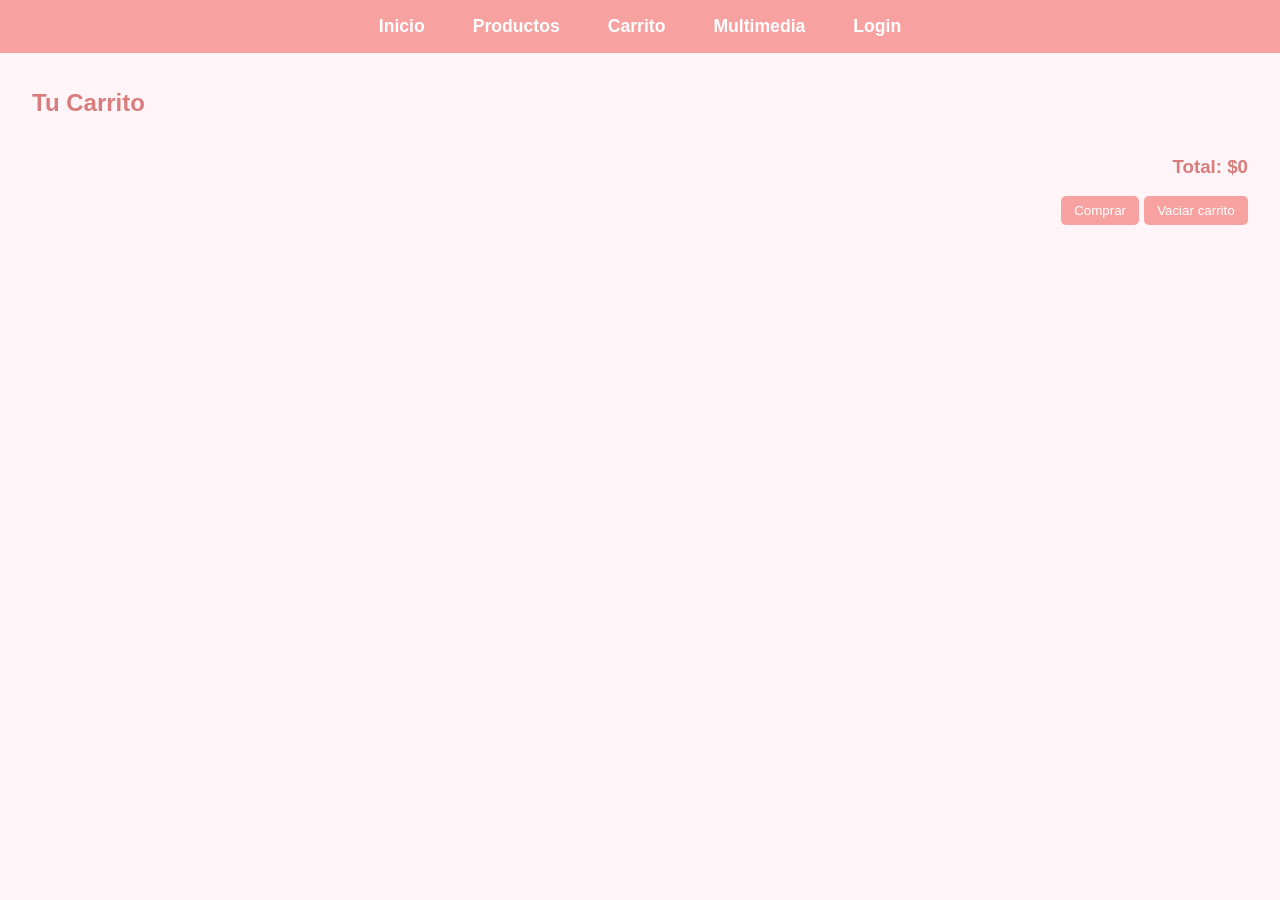
<file: Proyecto/carrito.html>
<!DOCTYPE html>
<html lang="es">
<head>
    <meta charset="UTF-8">
    <meta name="viewport" content="width=device-width, initial-scale=1.0">
    <title>Carrito - Atalaya Postres</title>
    <link rel="stylesheet" href="css/estilos.css">
    <link rel="stylesheet" href="css/menu.css">
    <link rel="stylesheet" href="css/carrito.css">
</head>
<body>
    <header>
        <nav class="menu">
            <a href="index.html">Inicio</a>
            <a href="productos.html">Productos</a>
            <a href="carrito.html">Carrito</a>
            <a href="multimedia.html">Multimedia</a>
            <a href="login.html">Login</a>
        </nav>
    </header>

    <main>
        <h2>Tu Carrito</h2>
        <div id="carritoContainer">
          
        </div>
        <div class="total">
            <h3>Total: $<span id="totalPrecio">0</span></h3>
            <button id="comprarBtn">Comprar</button>
             <button onclick="vaciarCarrito()">Vaciar carrito</button>
        </div>
    </main>
    <script src="js/carrito.js"></script>
</body>
</html>
</file>
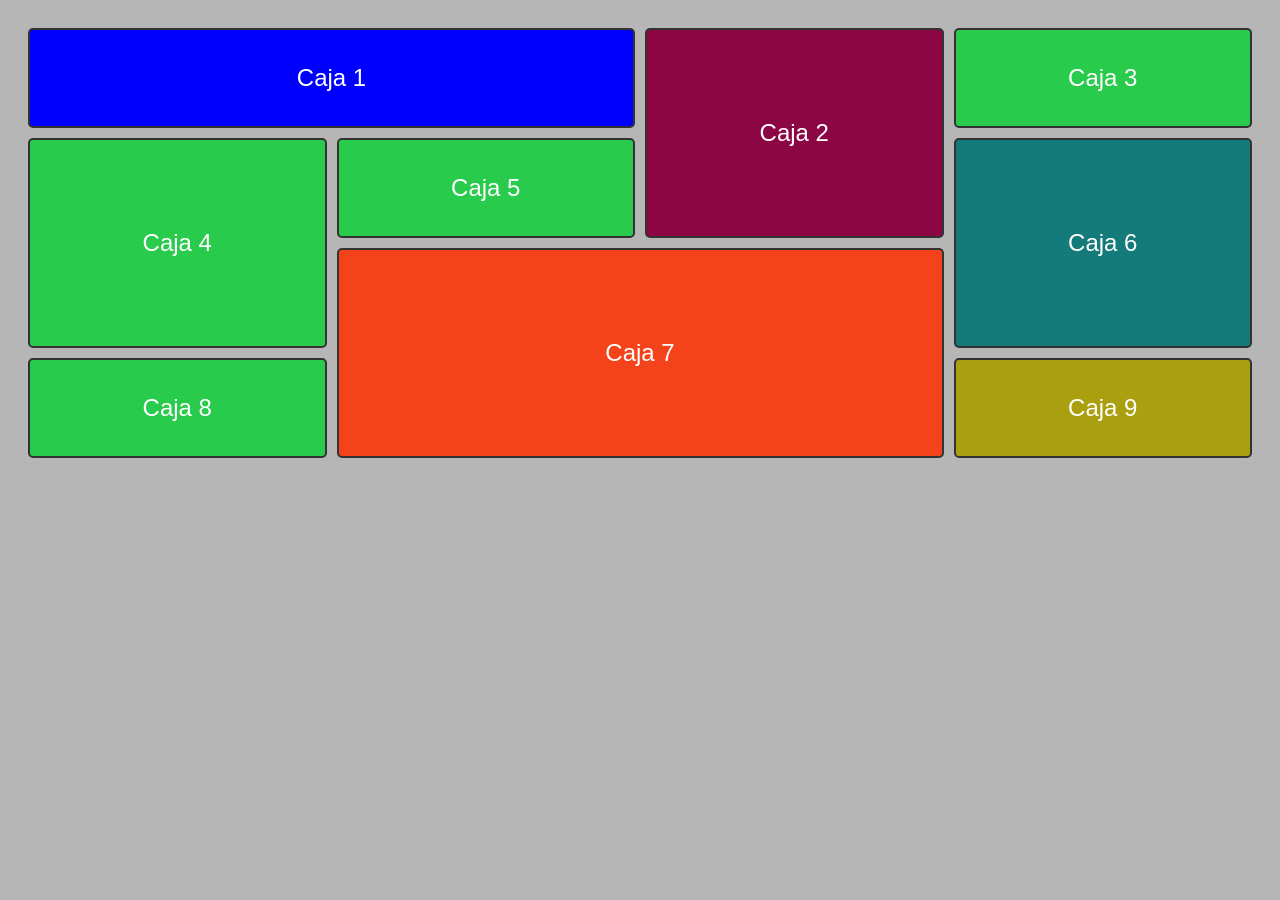
<file: Proyecto/grid.html>
<!DOCTYPE html>
<html>
<head>
    <meta charset="UTF-8">
    <meta name="viewport" content="width=device-width, initial-scale=1.0">
    <title>Ejercicio Grid</title>
    <link rel="stylesheet" href="css/grid.css">
</head>
<body>
    <div class="contenedorGrid">

        <div class="caja caja1">Caja 1</div>

        <div class="caja caja2">Caja 2</div>

        <div class="caja caja3">Caja 3</div>

        <div class="caja caja4">Caja 4</div>

        <div class="caja caja5">Caja 5</div>

        <div class="caja caja6">Caja 6</div>

        <div class="caja caja7">Caja 7</div>

        <div class="caja caja8">Caja 8</div>

        <div class="caja caja9">Caja 9</div>

    </div>
</body>
</html>
</file>
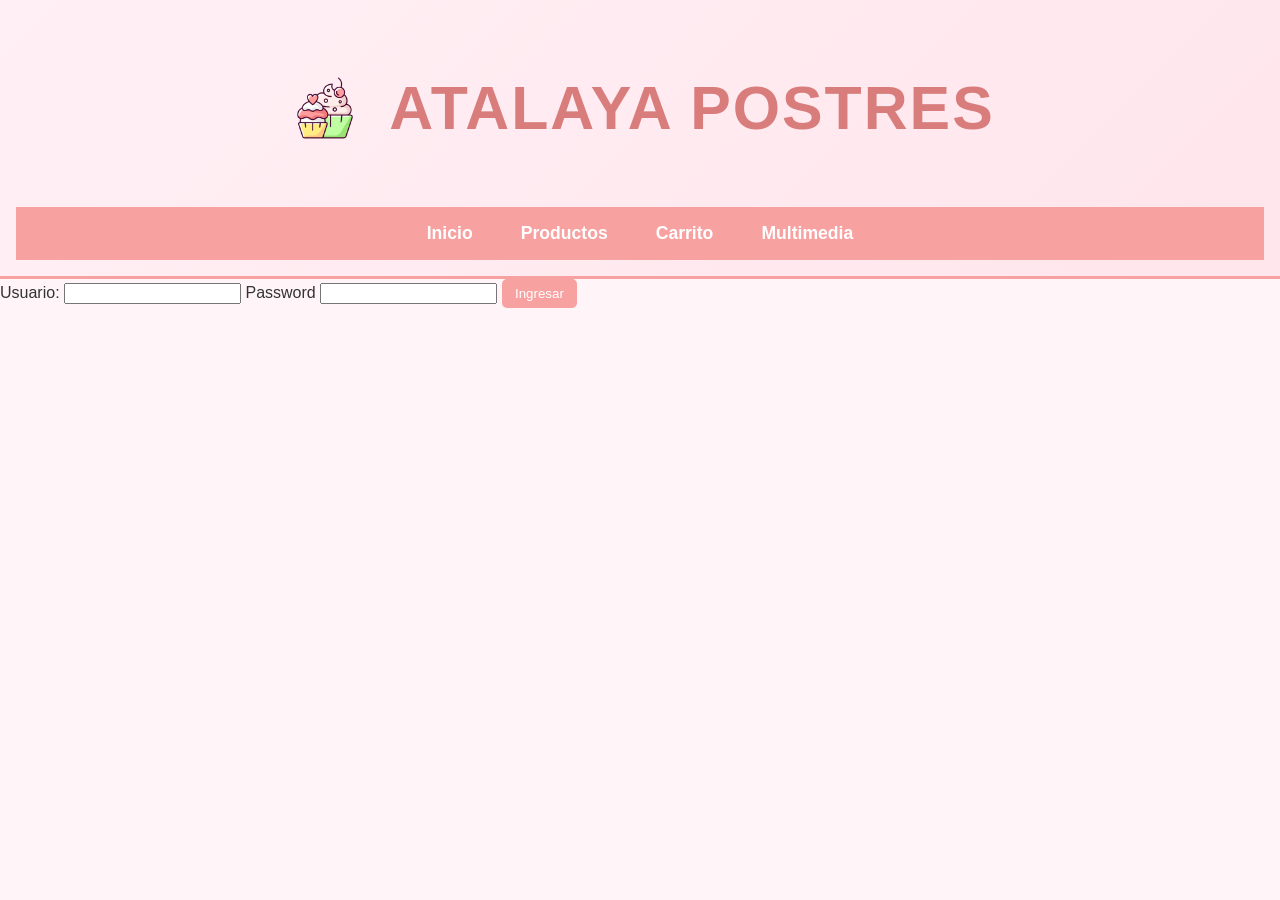
<file: Proyecto/login.html>
<!DOCTYPE html>
<html lang="en">
<head>
    <meta charset="UTF-8">
    <meta name="viewport" content="width=device-width, initial-scale=1.0">
    <title>login</title>
        <link rel="stylesheet" href="css/estilos.css">
    <link rel="stylesheet" href="css/menu.css">
</head>
<body>
    <header class="header-principal">
    
    <div class="titulo-marca">
        <img src="img/icono.png" alt="Logo" class="logo-img">
        <h1>Atalaya Postres</h1>
    </div>

    <nav class="menu">
        <a href="index.html">Inicio</a>
        <a href="productos.html">Productos</a>
        <a href="carrito.html">Carrito</a>
        <a href="multimedia.html">Multimedia</a>
      
    </nav>

</header>

    <form id="formLogin">

        <label>Usuario:</label>
        <input  type="text" id="usuario" required>

        <label>Password</label>
        <input type="password" id="password" required>

        <button type="submit" >Ingresar</button>


    </form>

    <p id="mensaje"></p>

<script src="js/login.js"></script>

</body>
</html>
</file>
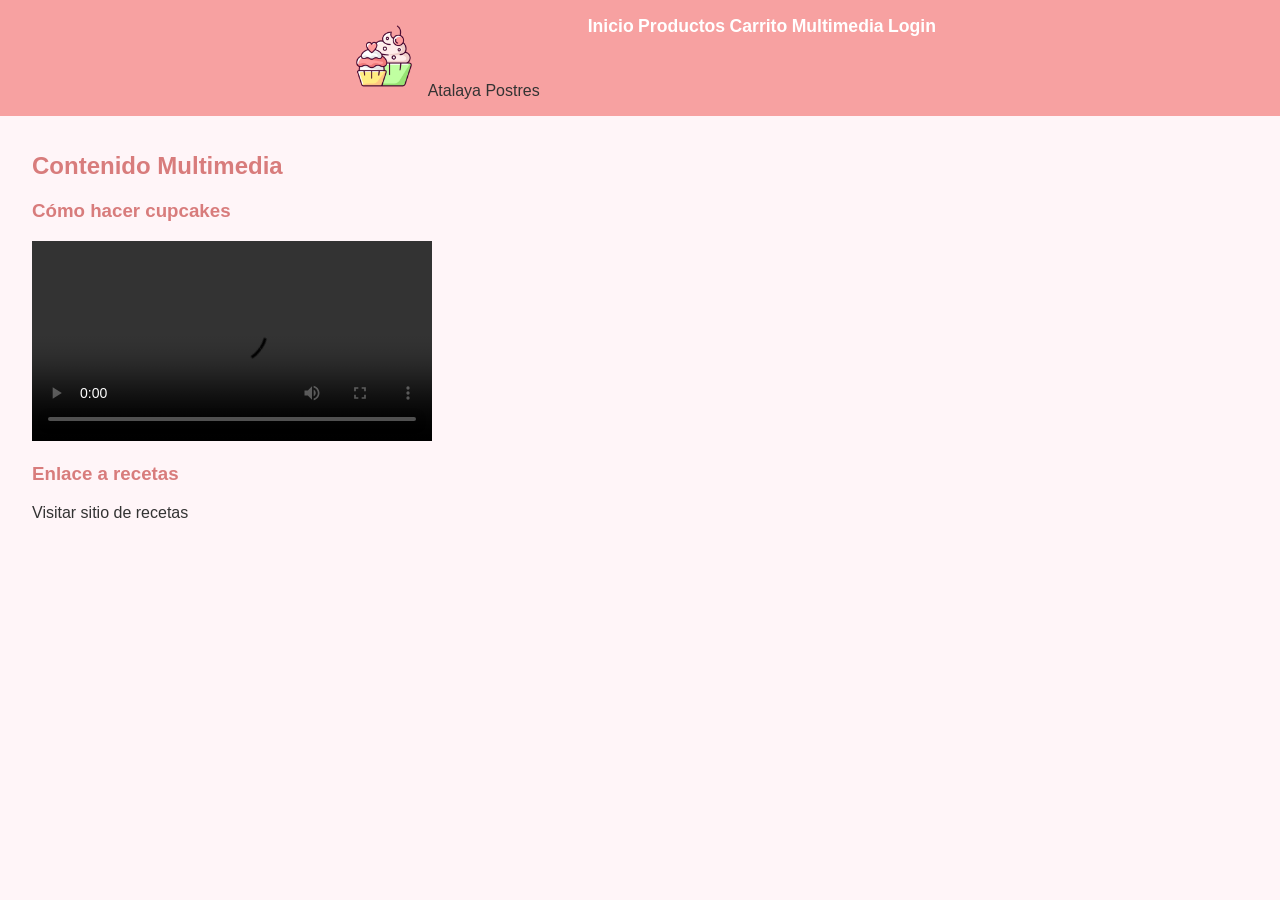
<file: Proyecto/multimedia.html>
<!DOCTYPE html>
<html lang="es">
<head>
    <meta charset="UTF-8">
    <meta name="viewport" content="width=device-width, initial-scale=1.0">
    <title>Multimedia - Atalaya Postres</title>
    <link rel="stylesheet" href="css/estilos.css">
    <link rel="stylesheet" href="css/menu.css">
</head>
<body>
    <header>
        <nav class="menu">
            <div class="logo">
                <img src="img/icono.png" alt="Atalaya Postres" class="logo-img">
                <span>Atalaya Postres</span>
            </div>
            <div class="menu-links">
                <a href="index.html">Inicio</a>
                <a href="productos.html">Productos</a>
                <a href="carrito.html">Carrito</a>
                <a href="multimedia.html">Multimedia</a>
                <a href="login.html">Login</a>
            </div>
        </nav>
    </header>

    <main>
        <h2>Contenido Multimedia</h2>
        <div class="multimedia-grid">
            <div class="video-card">
                <h3>Cómo hacer cupcakes</h3>
                <video controls width="400">
                    <source src="https://www.w3schools.com/html/mov_bbb.mp4" type="video/mp4">
                </video>
            </div>
            <div class="video-card">
                <h3>Enlace a recetas</h3>
                <a href="https://www.recetaspostres.com" target="_blank">Visitar sitio de recetas</a>
            </div>
        </div>
    </main>
</body>
</html>
</file>
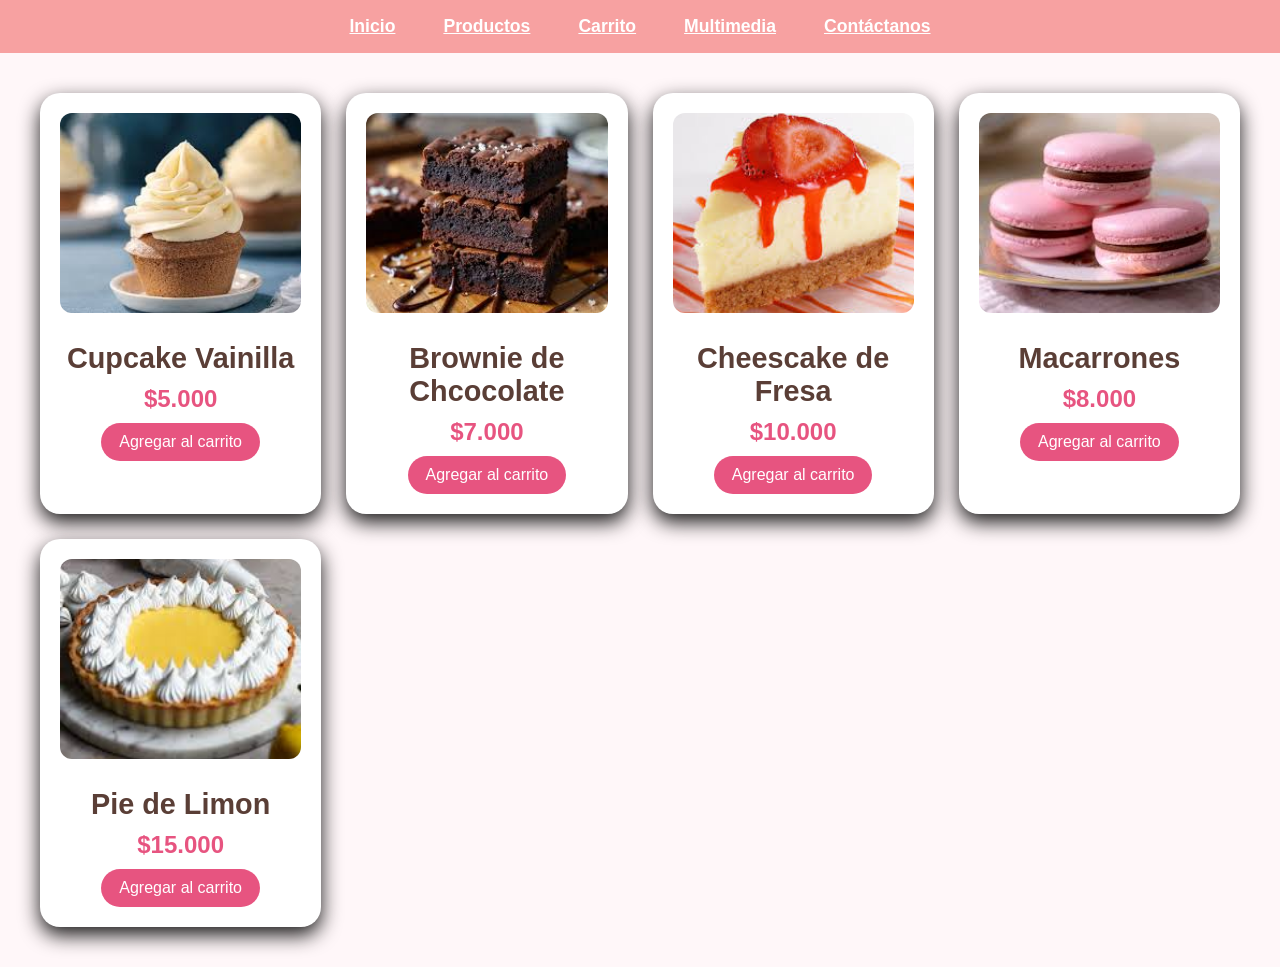
<file: Proyecto/productos.html>
<!DOCTYPE html>
<html>
<head>
    <meta charset="UTF-8">
    <meta name="viewport" content="width=device-width, initial-scale=1.0">
    <title>Document</title>
    <link rel="stylesheet" href="css/productos.css">
    <link rel="stylesheet" href="css/menu.css">

</head>

<body>
     <nav class="menu">
        <a href="index.html">Inicio</a>
        <a href="productos.html">Productos</a>
        <a href="carrito.html">Carrito</a>
        <a href="multimedia.html">Multimedia</a>
        <a href="contact.html">Contáctanos</a>
    </nav>

    <main>
        <section id="productosGrid">
            <div class="producto-card">
                <img src="img/postre1.jpg" alt="Cupcake">
                <h3>Cupcake Vainilla</h3>
                <p>$5.000</p>
                <button onclick="agregarAlCarrito(1)">Agregar al carrito</button>
            </div>

            <div class="producto-card">
                <img src="img/postre2.jpg" alt="Brownie">
                <h3>Brownie de Chcocolate</h3>
                <p>$7.000</p>
                <button onclick="agregarAlCarrito(2)">Agregar al carrito</button>
            </div>

            <div class="producto-card">
                <img src="img/postre3.jpg" alt="Cheescake">
                <h3>Cheescake de Fresa</h3>
                <p>$10.000</p>
                <button onclick="agregarAlCarrito(3)">Agregar al carrito</button>
            </div>

            <div class="producto-card">
                <img src="img/postre4.jpg" alt="Macarrones">
                <h3>Macarrones</h3>
                <p>$8.000</p>
                <button>Agregar al carrito</button>
            </div>

            <div class="producto-card">
                <img src="img/postre5.jpg" alt="Pie">
                <h3>Pie de Limon</h3>
                <p>$15.000</p>
                <button>Agregar al carrito</button>
            </div>

        </section>

    </main>
  
    <script src="js/carrito.js"></script>
</body>
</html>
</file>
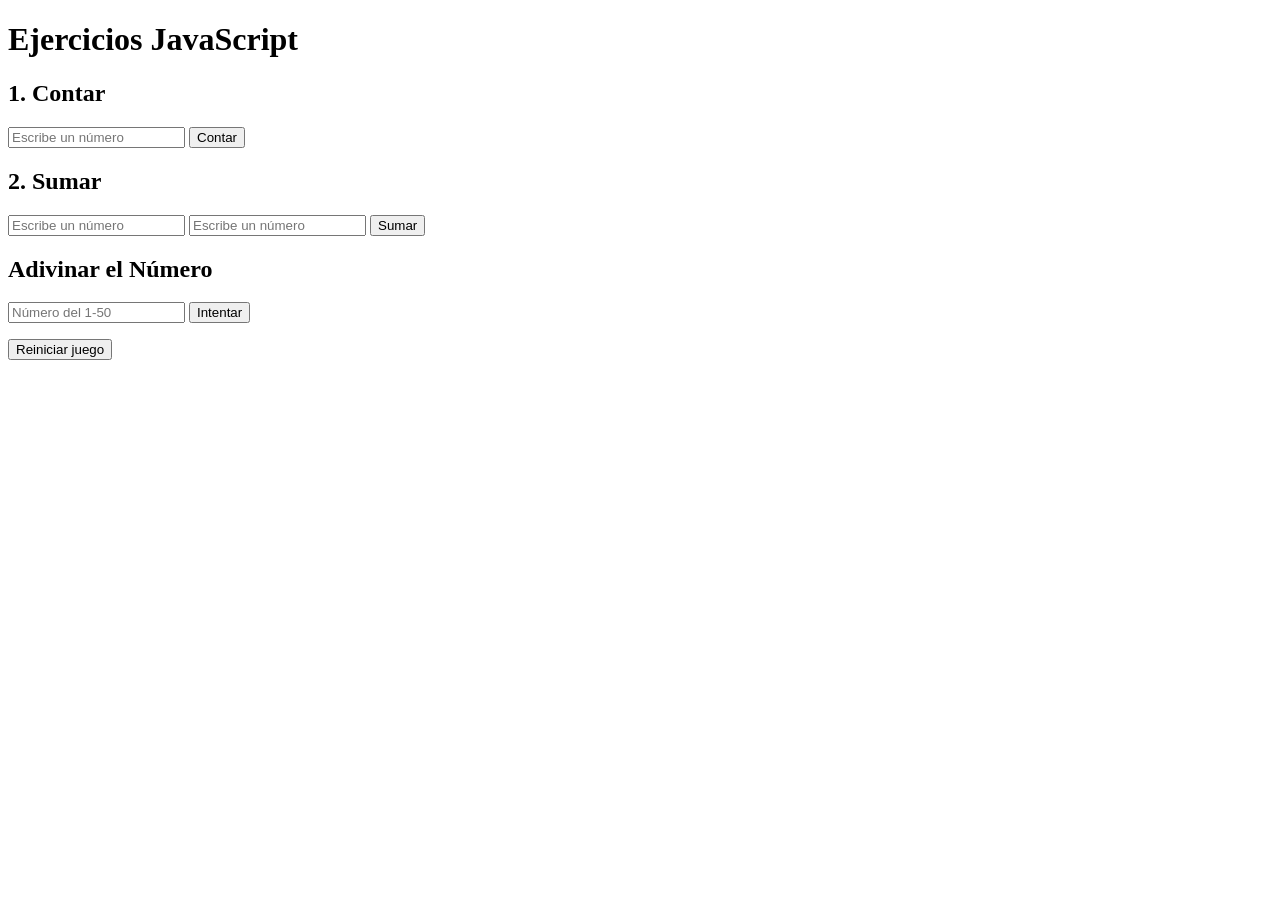
<file: Proyecto/pruebajs.html>
<!DOCTYPE html>
<html >
<head>
    <meta charset="UTF-8">
    <meta name="viewport" content="width=device-width, initial-scale=1.0">
    <title>Ejercicios</title>
    
</head>
<body>
    <h1>Ejercicios JavaScript</h1>

    <section>
        <h2>1. Contar</h2>
        <input type="number" id="numeroContar" placeholder="Escribe un número">
        <button id="btnContar">Contar</button>
        <p id="resultadoContar"></p>
    </section>

     <section>
        <h2>2. Sumar</h2>
        <input type="number" id="numero1Sumar" placeholder="Escribe un número">
        <input type="number" id="numero2Sumar" placeholder="Escribe un número">
        <button id="btnSumar">Sumar</button>
        <p id="resultadoSumar"></p>
    </section>


    <section>
        <h2>Adivinar el Número</h2>
        <input type="number" id="numeroAdivinar" placeholder="Número del 1-50"> 
        <button id="btnIntentar">Intentar</button>
        <p id="resultadoJuego"></p>
        <button id="btnReiniciar">Reiniciar juego</button>
    </section>
    
    

    <script src="js/pruebajs.js"></script>
</body>
</html>
</file>
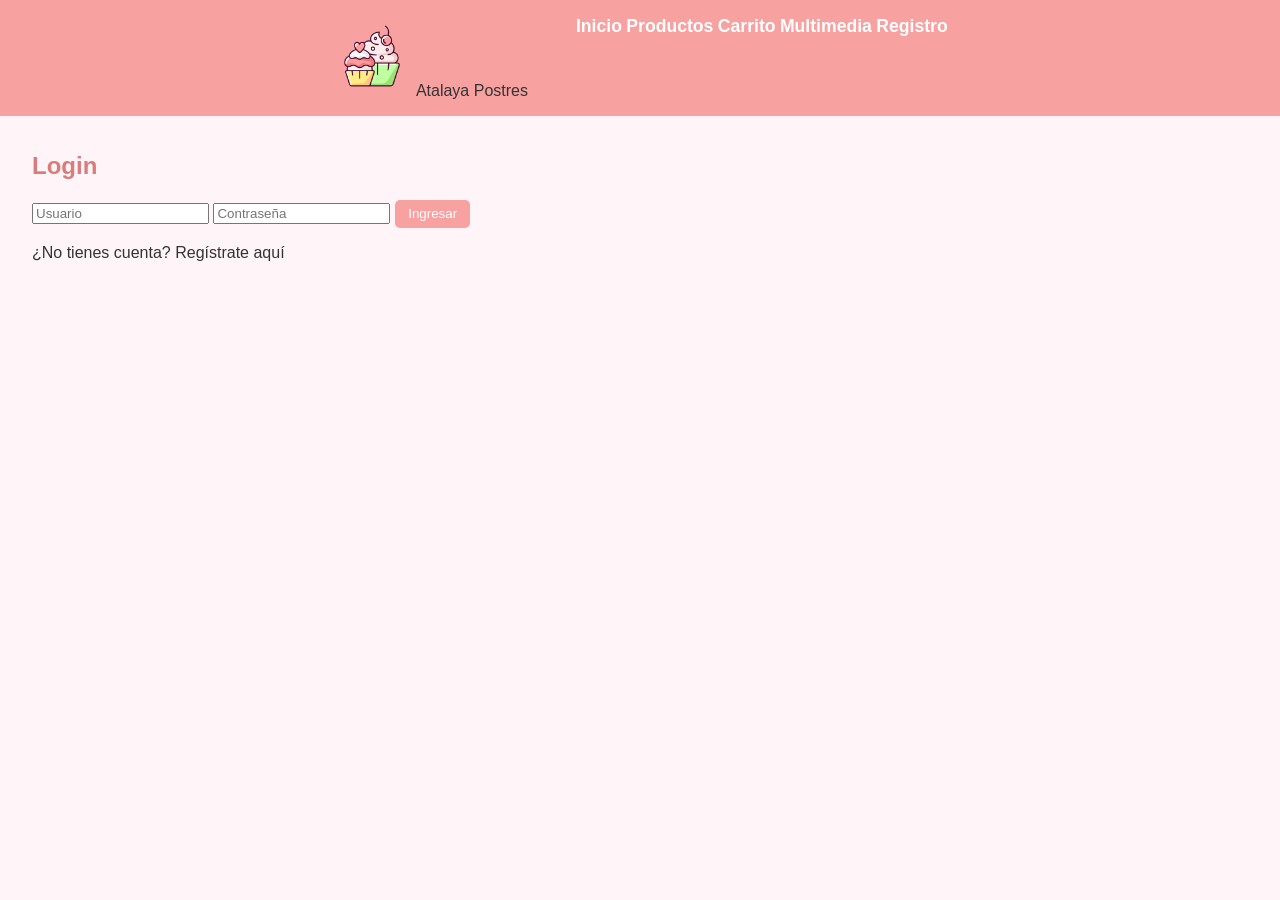
<file: Proyecto/register.html>
<!DOCTYPE html>
<html lang="es">
<head>
    <meta charset="UTF-8">
    <meta name="viewport" content="width=device-width, initial-scale=1.0">
    <title>Login - Atalaya Postres</title>
    <link rel="stylesheet" href="css/estilos.css">
    <link rel="stylesheet" href="css/menu.css">
</head>
<body>
    <header>
        <nav class="menu">
            <div class="logo">
                <img src="img/icono.png" alt="Atalaya Postres" class="logo-img">
                <span>Atalaya Postres</span>
            </div>
            <div class="menu-links">
                <a href="index.html">Inicio</a>
                <a href="productos.html">Productos</a>
                <a href="carrito.html">Carrito</a>
                <a href="multimedia.html">Multimedia</a>
                <a href="register.html">Registro</a>
            </div>
        </nav>
    </header>

    <main class="login-container">
        <h2>Login</h2>
        <form id="loginForm">
            <input type="text" id="loginUsuario" placeholder="Usuario" required>
            <input type="password" id="loginPassword" placeholder="Contraseña" required>
            <button type="submit">Ingresar</button>
        </form>
        <p>¿No tienes cuenta? <a href="register.html">Regístrate aquí</a></p>
    </main>

    <script src="js/login.js"></script>
</body>
</html>
</file>
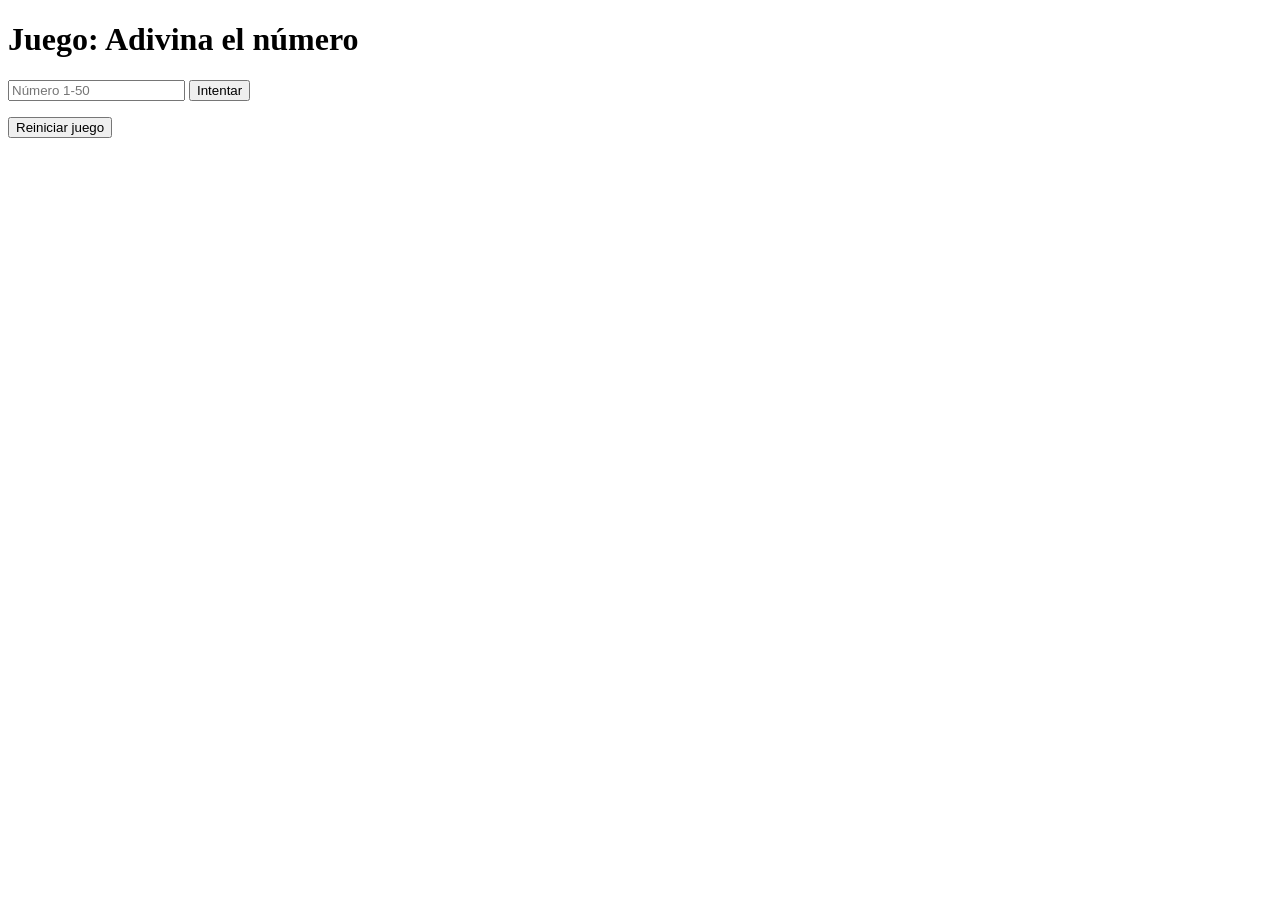
<file: Proyecto/js/a.html>
<!DOCTYPE html>
<html lang="es">
<head>
<meta charset="UTF-8">
<title>Juego Adivina el Número</title>
</head>
<body>

<h1>Juego: Adivina el número</h1>

<input type="number" id="numeroAdivinar" placeholder="Número 1-50">
<button id="btnIntentar">Intentar</button>

<p id="resultadoJuego"></p>

<button id="btnReiniciar">Reiniciar juego</button>

<script>

// Número secreto y contador de intentos
var numeroSecreto = Math.floor(Math.random() * 50) + 1;
var intentos = 0;
var maxIntentos = 5;

// Función para intentar adivinar
function intentarNumero() {

    if (intentos >= maxIntentos) {
        document.getElementById("resultadoJuego").innerHTML =
        "Ya alcanzaste el máximo de intentos. El número era " + numeroSecreto;
        return;
    }

    var numero = parseInt(document.getElementById("numeroAdivinar").value);
    var resultado = document.getElementById("resultadoJuego");

    intentos++;

    if (numero === numeroSecreto) {
        resultado.innerHTML = "¡Correcto! Adivinaste en " + intentos + " intento(s).";
    } 
    else if (numero < numeroSecreto) {
        resultado.innerHTML = "El número secreto es mayor. Intento " + intentos + " de " + maxIntentos;
    } 
    else if (numero > numeroSecreto) {
        resultado.innerHTML = "El número secreto es menor. Intento " + intentos + " de " + maxIntentos;
    } 
    else {
        resultado.innerHTML = "Ingresa un número válido.";
    }

    if (intentos === maxIntentos && numero !== numeroSecreto) {
        resultado.innerHTML = "Perdiste 😢. El número secreto era " + numeroSecreto;
    }
}

// Evento botón intentar
document.getElementById("btnIntentar").addEventListener("click", intentarNumero);

// Función para reiniciar el juego
function reiniciarbbJuego() {
    numeroSecreto = Math.floor(Math.random() * 50) + 1;
    intentos = 0;

    document.getElementById("resultadoJuego").innerHTML =
    "Juego reiniciado. Intenta adivinar el nuevo número.";

    document.getElementById("numeroAdivinar").value = "";
}

// Evento botón reiniciar
document.getElementById("btnReiniciar").addEventListener("click", reiniciarJuego);

</script>

</body>
</html>
</file>
<file: Proyecto/css/estilos.css>
/* estilos generales */
body {
    font-family: 'Arial', sans-serif;
    background-color: #fff5f8;
    color: #333;
    margin: 0;
}

h1, h2, h3 {
    color: #d87c7c;
}

a {
    text-decoration: none;
    color: inherit;
}

button {
    cursor: pointer;
    background-color: #f7a1a1;
    border: none;
    padding: 0.5em 1em;
    color: white;
    border-radius: 5px;
    transition: 0.3s;
}

button:hover {
    background-color: #d87c7c;
}

main {
    padding: 1em 2em;
}

footer {
    text-align: center;
    padding: 1em;
    background-color: #ffe5e5;
    margin-top: 2em;
}
/* ===== FOOTER PROFESIONAL ===== */

.footer-completo {
    background-color: #f7a1a1;
    color: white;
    padding: 2rem 2rem 1rem 2rem;
}

.footer-grid {
    display: grid;
    grid-template-columns: repeat(auto-fit, minmax(180px, 1fr));
    gap: 2rem;
    margin-bottom: 1.5rem;
}

.footer-col h3 {
    margin-bottom: 0.8rem;
}

.footer-col p {
    margin: 0.3rem 0;
    font-size: 0.9rem;
}

.footer-bottom {
    text-align: center;
    border-top: 1px solid rgba(255,255,255,0.4);
    padding-top: 1rem;
    font-size: 0.85rem;
}

/* RESPONSIVE */
@media (max-width: 768px) {
    .titulo-marca h1 {
        font-size: 2.5rem;
    }

    .logo-img {
        width: 60px;
        height: 60px;
    }

    .menu {
        gap: 1.5rem;
        flex-wrap: wrap;
    }
}
</file>
<file: Proyecto/css/menu.css>
/* ===== HEADER PRINCIPAL ===== */

.header-principal {
    background: linear-gradient(135deg, #fff0f5, #ffe5ec);
    padding: 2rem 1rem 1rem 1rem;
    text-align: center;
    border-bottom: 3px solid #f7a1a1;
    }


.titulo-marca {
    display: flex;
    justify-content: center;
    align-items: center;
    gap: 1.5rem;
    margin-bottom: 1.5rem;
}

.titulo-marca h1 {
    font-size: 3.8rem;
    font-weight: 800;
    letter-spacing: 2px;
    color: #d87c7c;
    text-transform: uppercase;
}

/* Logo */
.logo-img {
    width: 80px;
    height: 80px;
    object-fit: contain;
}

/* ===== MENÚ ===== */

.menu {
    display: flex;
    justify-content: center;
    gap: 3rem;
    background-color: #f7a1a1;
    padding: 1rem;
}

.menu a {
    color: white;
    font-weight: 600;
    font-size: 1.1rem;
    transition: 0.3s ease;
}

.menu a:hover {
    color: #fff0f5;
    transform: scale(1.05);
}
</file>
<file: Proyecto/css/carrito.css>
#carritoContainer {
    display: flex;
    flex-direction: column;
    gap: 1em;
}

.carrito-item {
    display: flex;
    justify-content: space-between;
    align-items: center;
    background-color: #fff0f5;
    padding: 1em;
    border-radius: 10px;
}

.carrito-item img {
    width: 80px;
    border-radius: 5px;
}

.total {
    margin-top: 1em;
    text-align: right;
}
</file>
<file: Proyecto/css/grid.css>
body{
    background-color: #b0b0b0eb;
    font-family: Arial, sans-serif;
    padding: 20px;
}


.contenedorGrid{
    display: grid;
    grid-template-columns: repeat(4, 1fr);
    gap: 10px;
    grid-auto-rows: 100px;
    grid-auto-flow: row dense;
}

.caja{
    background-color: rgb(40, 203, 75);
    color: white;
    font-size: 1.5rem;
    border-radius: 5px;
    border: 2px solid #333;
    display: flex;
    justify-content: center; /* centrado horizontal */
    align-items: center; /* centrado vertical*/
}

.caja1{
    background-color: blue;
    grid-column: span 2;
    grid-row: span 1;
}

.caja2{
    background-color: rgb(140, 6, 67);
    grid-column: span 1;
    grid-row: span 2;
}

.caja4{
    grid-column: span 1;
    grid-row: span 2;
}

.caja6{
    grid-column: span 1;
    grid-row: span 2;
    background-color: rgb(21, 122, 122);
}

.caja7{
    grid-column: span 2;
    grid-row: span 2;
    background-color: rgb(244, 66, 26);
}

.caja9{
    background-color: rgb(170, 159, 15);
}


/* Diseño responsivo*/

@media(max-width: 768px){
    .contenedorGrid{
        grid-template-columns: 1fr 1fr;
        grid-auto-rows: 120px;
        
    }

    .caja{
        font-size: 1rem;
    }

    .caja1 , .caja7{
        grid-column: span 2;
    }
}

@media(max-width: 480px){
    .contenedorGrid{
        grid-template-columns: 1fr;
    }

    .caja1, .caja2, .caja3, .caja4, .caja5, .caja6, .caja7, .caja8, .caja9{
        grid-column: span 1;
        grid-row: auto;
    }
    .caja{
        font-size: 0.8rem;
    }
    
}
</file>
<file: Proyecto/css/productos.css>
body{
    background-color: #fff7f9;
    margin: 0;
    font-family: 'Segoe UI', Tahoma, Geneva, Verdana, sans-serif;
    padding: 0;
}
#productosGrid{
display: grid;
grid-template-columns: repeat(auto-fit, minmax(250px, 1fr));
gap: 25px;
padding: 40px;
}
.producto-card{
    background-color: #ffffff;
    border-radius: 20px;
    padding: 20px;
    text-align: center;
    box-shadow: 0 8px 20px #1a1919;
    position: relative;
}
.producto-card:hover{
    transform: translateY(-8px);
    box-shadow: 0 12px 25px rgb(0,0,0,015);
}
.producto-card img{
    width: 100%;
    height: 200px;
    border-radius: 12px;
    margin-bottom: 15px;
    object-fit: cover;    
}
.producto-card h3{
    font-size: 1.8rem;
    margin: 10px 0;
    color: #5a3e36;
}
.producto-card p{
    font-size: 1.5rem;
    font-weight: bold;
    margin: 10px 0;
    color: #e75480;
}
.producto-card button{
    background-color: #e75480;
    color: white;
    border:none;
    padding: 10px 18px;
    border-radius: 25px;
    cursor: pointer;
    font-size: 1rem;
    transition: all 0.3s ease;
}
.producto-card button:hover{
    background-color: #c7436b;
    transform:scale(1.05);
}
</file>
